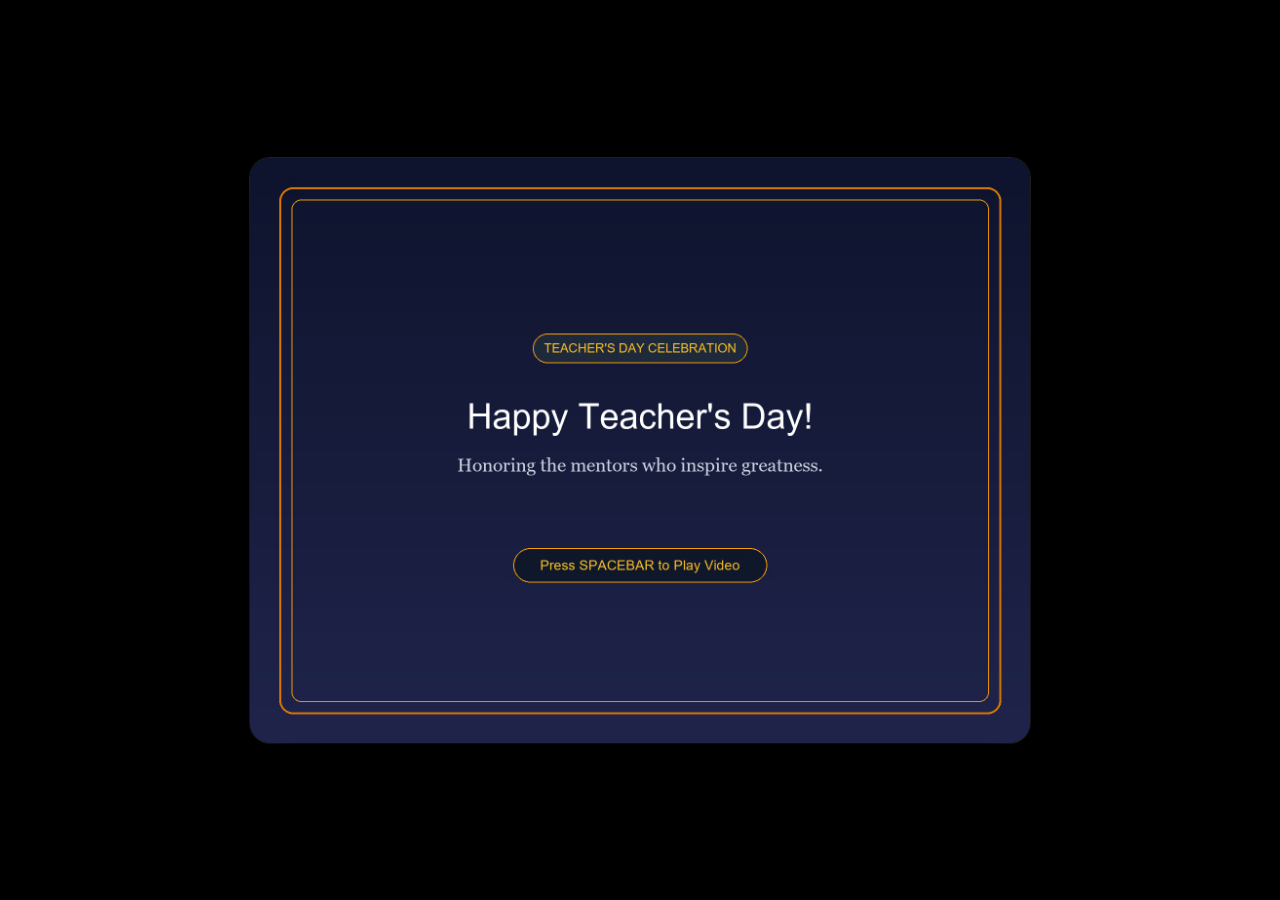
<file: with-poster/index.html>
<!DOCTYPE html>
<html lang="en">
<head>
  <meta charset="UTF-8" />
  <meta name="viewport" content="width=device-width, initial-scale=1.0" />
  <title>Video Background Template</title>
  <link rel="stylesheet" href="style.css" />
</head>
<body>
  <!-- Fullscreen Background Video (no loop so ended event triggers poster) -->
  <video id="bgVideo" playsinline preload="auto">
    <source src="videos/inguration.mp4" type="video/mp4" />
    <source src="videos/inguration.mov" type="video/quicktime" />
    Your browser does not support the video tag.
  </video>

  <!-- 4:3 Poster (Visible by default and upon video ending) -->
  <div id="posterOverlay" class="poster-overlay">
    <div class="poster-card">
      <img src="poster/poster.jpg" alt="Poster" class="poster-img" />
    </div>
  </div>

  <!-- Content Container -->
  <main class="content">
    <!-- Place your template content here -->
  </main>

  <script src="script.js"></script>
</body>
</html>
</file>
<file: with-poster/style.css>
* {
  margin: 0;
  padding: 0;
  box-sizing: border-box;
}

html, body {
  width: 100%;
  height: 100%;
  overflow-x: hidden;
  background-color: #000;
}

/* Background Video: z-index 0 ensures it is above the background and below content/poster */
#bgVideo {
  position: fixed;
  top: 0;
  left: 0;
  width: 100vw;
  height: 100vh;
  object-fit: cover;
  z-index: 0;
  pointer-events: none;
}

/* Foreground Content Layer */
.content {
  position: relative;
  z-index: 1;
  min-height: 100vh;
  pointer-events: auto;
}

/* ==========================================================
   4:3 POSTER OVERLAY WITH FADE-IN ANIMATION
   ========================================================== */
.poster-overlay {
  position: fixed;
  inset: 0;
  z-index: 10;
  display: flex;
  align-items: center;
  justify-content: center;
  background: rgba(0, 0, 0, 0.75);
  backdrop-filter: blur(6px);
  -webkit-backdrop-filter: blur(6px);
  opacity: 1;
  visibility: visible;
  cursor: pointer;
  transition: opacity 0.6s cubic-bezier(0.16, 1, 0.3, 1),
              visibility 0.6s cubic-bezier(0.16, 1, 0.3, 1);
}

.poster-overlay.hidden {
  opacity: 0;
  visibility: hidden;
  pointer-events: none;
  transition: none !important;
}

.poster-card {
  width: min(88vw, 780px);
  aspect-ratio: 4 / 3;
  max-height: 88vh;
  display: flex;
  align-items: center;
  justify-content: center;
  border-radius: 20px;
  overflow: hidden;
  box-shadow: 0 25px 60px rgba(0, 0, 0, 0.9),
              0 0 0 1px rgba(255, 255, 255, 0.15);
  transform: scale(1);
  transition: transform 0.6s cubic-bezier(0.16, 1, 0.3, 1);
}

.poster-overlay.hidden .poster-card {
  transition: none !important;
  transform: none !important;
}

.poster-img {
  width: 100%;
  height: 100%;
  object-fit: cover;
  display: block;
}
</file>
